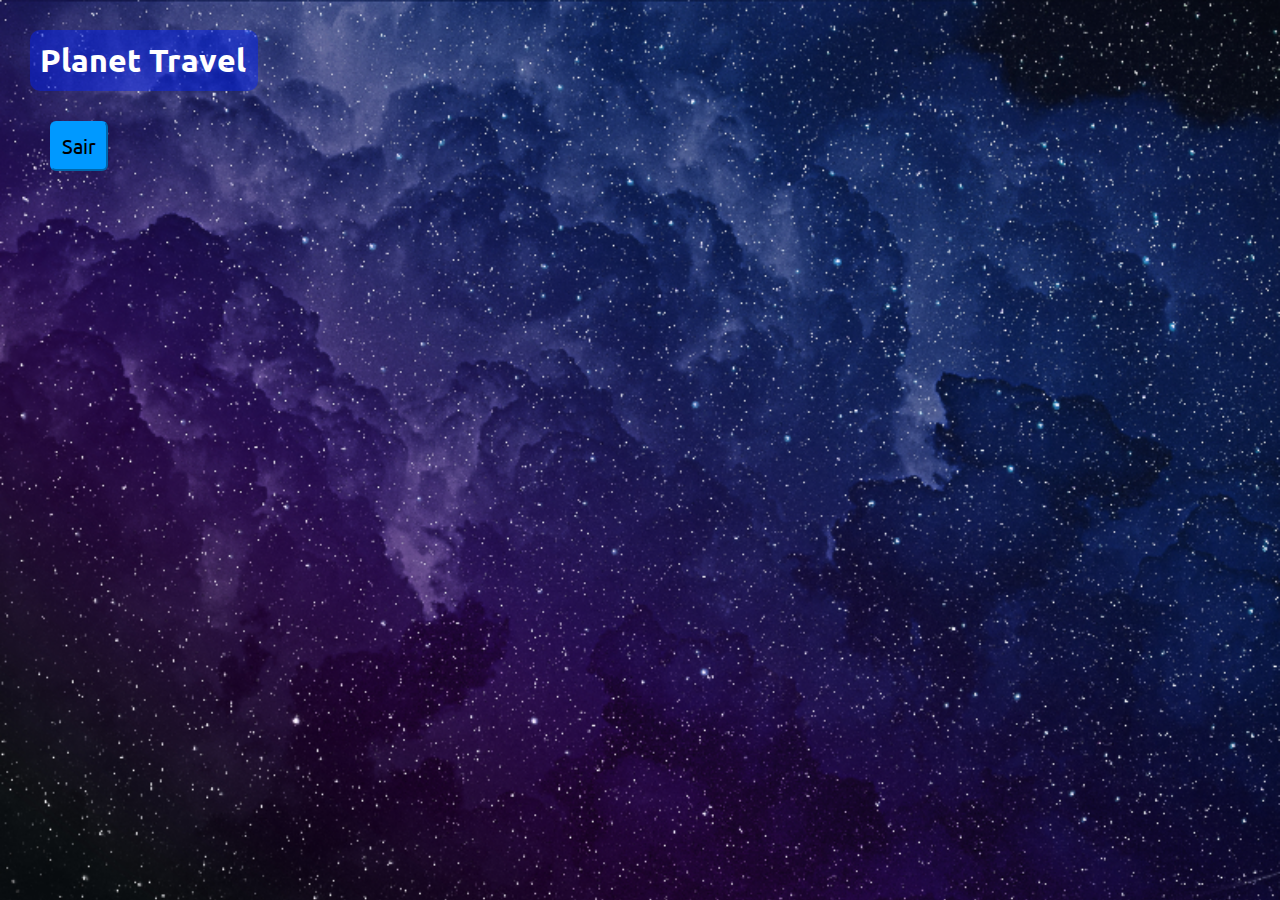
<file: Página/index.html>
<!DOCTYPE html>
<html lang="pt-br">
<head>
    <meta charset="UTF-8">
    <meta name="viewport" content="width=device-width, initial-scale=1.0">
   <link rel="stylesheet" href="style.css">
    <title>Planet Travel</title>
</head>
<body background="./img/space-background-with-starfield-free-download-thumb45.png">
    <div class="titulo">
    <h1>Planet Travel</h1>
    </div>

    <button id="sair" onclick="sair()" >Sair</button>
</body>

<script src="js/script.js"></script>
</html>
</file>
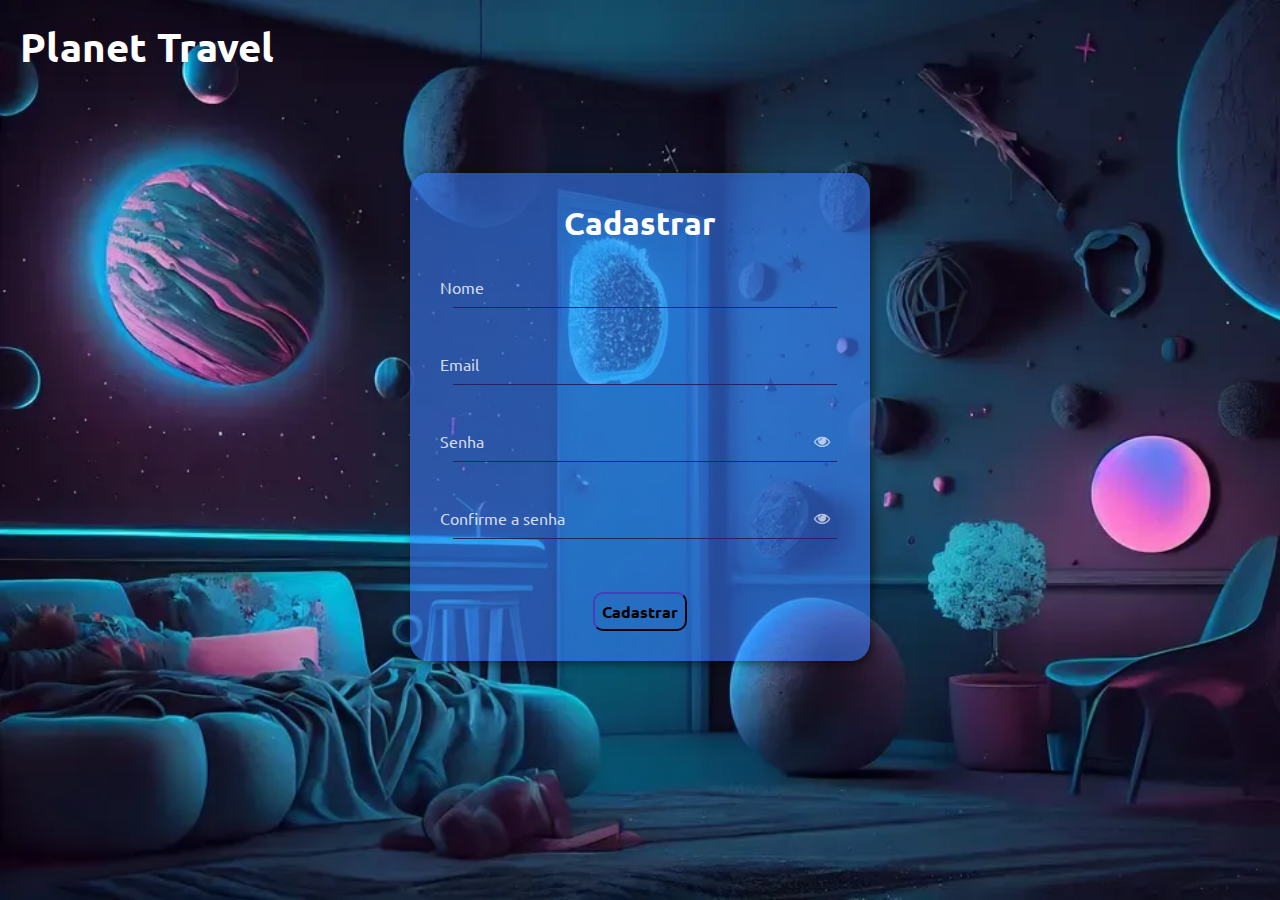
<file: HTML SingUp/SingUpindex.html>
<!DOCTYPE html>
<html lang="pt-br">
<head>
    <meta charset="UTF-8">
    <meta name="viewport" content="width=device-width, initial-scale=1.0">
    <title>Sing up on Space Travel</title>
    <link rel="stylesheet" href="style.css">
    <link rel="stylesheet" href="https://stackpath.bootstrapcdn.com/font-awesome/4.7.0/css/font-awesome.min.css">

</head>
<body background="img/background-singup.webp">
    <div class="titulo">
       <h2> Planet Travel</h2>
    </div>
    <div class='container'>
        <div class='card'>
          <h1> Cadastrar </h1>

          <div id="msgError"></div>
          <div id="msgSucess"></div>

          <div class='label-float'>
            <input type='text' id='nome' paceholder='' required>
            <label id="labelNome" for='nome'>Nome</label>
          </div>

          <div class='label-float'>
            <input type='text' id='email' paceholder=''required>
            <label id="labelEmail" for='email'>Email</label>
          </div>

          <div class='label-float'>
            <input type='password' id='senha' placeholder='' required>
            <label id="labelSenha" for='senha'>Senha</label>
            <i id="verSenha" class="fa fa-eye" aria-hidden="true"></i>
          </div>

          <div class='label-float'>
            <input type='password' id='confirmSenha' placeholder='' required>
            <label id='labelConfirmSenha' for='confirmSenha'>Confirme a senha</label>
            <i id="verConfirmSenha" class="fa fa-eye" aria-hidden="true"></i>
          </div>

          
          
          <div class='justify-center'>
            <button onclick="cadastrar()">Cadastrar</button>
          </div>
          
          <div>
          </div>
          
        </div>   
        <script src="js/script.js"></script> 
</body>
</html>
</file>
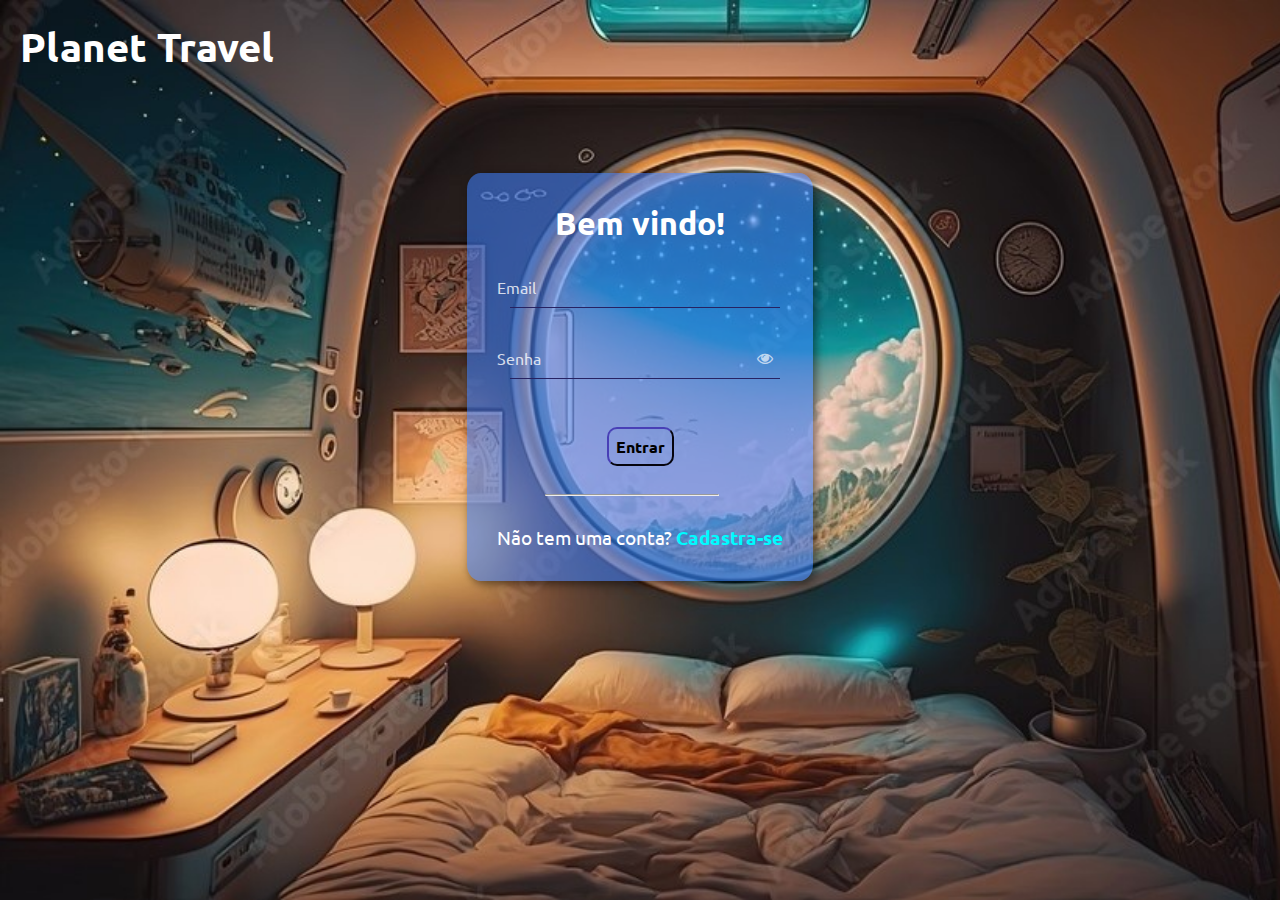
<file: HTML SingIn/SingIn/SingInindex.html>
<!DOCTYPE html>
<html lang="pt-br">
<head>
    <meta charset="UTF-8">
    <meta name="viewport" content="width=device-width, initial-scale=1.0">
    <title>SingIn</title>
    <link rel="stylesheet" href="./assets/css/style.css">
    <link rel="stylesheet" href="https://stackpath.bootstrapcdn.com/font-awesome/4.7.0/css/font-awesome.min.css">
</head>
<body background="./assets/images/background-login.jpg">
    <div class="titulo">
       <h2> Planet Travel</h2>
    </div>
    <div class='container'>
        <div class='card'>
          <h1> Bem vindo! </h1>
<div id="msgError"></div>
          
          <div class='label-float'>
            <input type='text' id='email' placeholder='' required>
            <label id="emailLabel" for='email'>Email</label>
          </div>
          <div class='label-float'>
            <input type='password' id='senha' placeholder='' required>
            <label id="senhaLabel" for='senha'>Senha</label>
            <i id="verSenha" class="fa fa-eye" aria-hidden="true"></i>
          </div>
          
          <div class='justify-center'>
            <button id="entrar" onclick="entrar()">Entrar</button>
          </div>
          
          <div>
            <hr>
          </div>
          
          <p>Não tem uma conta?
            <a href='http://127.0.0.1:5501/SingUp/SingUpindex.html'>Cadastra-se</a></p>
        </div>   
</body>
<script src="js/script.js"></script>
</html>
</file>
<file: Página/style.css>
@import url('https://fonts.googleapis.com/css2?family=Ubuntu:ital,wght@0,300;0,400;0,500;0,700;1,300;1,400;1,500;1,700&display=swap');

* {
  margin: 0;
  padding: 0;
  font-family: 'Ubuntu', sans-serif;
}

body {
  background-repeat: no-repeat;
  background-size: cover;
  background-attachment: fixed;
}

h1{
    color: #fff

}

.titulo{
    display: flex;
    background-color: rgba(0, 34, 255, 0.442);
    border-radius: 10px;
    width: 13rem;
    padding: 10px;
    margin-top: 30px;
    margin-left: 30px;
}

#sair{
    display: flex;
    padding: 10px;
    margin-top: 30px;
    margin-left: 50px;
    border-color: rgb(0, 153, 255);
    border-radius: 6px;
    font-size: 20px;
    background-color: rgb(0, 153, 255);
    cursor: pointer;
}
</file>
<file: HTML SingUp/style.css>
@import url('https://fonts.googleapis.com/css2?family=Ubuntu:ital,wght@0,300;0,400;0,500;0,700;1,300;1,400;1,500;1,700&display=swap');

* {
  margin: 0;
  padding: 0;
  font-family: 'Ubuntu', sans-serif;
}

body {
  background-repeat: no-repeat;
  background-size: cover;
  background-attachment: fixed;
}

.container{
  display: flex;
  justify-content: center;
  width: 100%;
  margin-top: 100px;
}

.card {
  background-color: #3D80FF90;
    padding: 30px;
  border-radius: 4%;
  box-shadow: 3px 3px 10px 0px #00000080;
  width: 400px;
}

h1{
  text-align: center;
  margin-bottom: 20px;
  color: #ffff
}

.label-float input{
width: 100%;
  padding: 5px 5px;
  display: inline-block;
  border: 0;
  border-bottom: 1px solid #272262;
  background-color: transparent;
  outline: none;
  min-width: 180px;
  font-size: 16px;
  transition: all .3s ease-out;
  border-radius: 0;
}

.label-float {
  position: relative;
  padding: 13px;
  margin-top: 5%;
  margin-bottom: 5%;
}

.label-float input:focus{
  border-bottom: 2px solid #4038a0;
}

.label-float label{
  color: #ffffffcb;
  pointer-events: none;
  position: absolute;
  top: 0;
  left: 0;
  margin-top: 13px;
  transition: all .3s ease-out;
}

.label-float input:focus + label,
.label-float input:valid + label {
  font-size: 13px;
  margin-top: 0;
  color: #4038a0;
}

button{
  background-color: transparent;
  border-color: #272262;
  padding: 7px;
  font-weight: bold;
  font-size: 12pt;
  margin-top: 20px;
  border-radius: 10px;
  cursor: pointer;
  outline: none;
  transition: all .5s ease-out;
}

button:hover{
  background-color: #003db7;
  color: #fff
}

.justify-center{
  display: flex;
  justify-content: center;
}

h2{
    color: #fff;
    margin-top: 20px;
    margin-left: 20px;
    font-size: 40px
}

.fa-eye{
  position: absolute;
  top: 15px;
  right: 10px;
  cursor: pointer;
  color: #ffffffae;
}

#msgError{
text-align: center;
color: #ff0000;
background-color: #910000;
padding: 10px;
border-radius: 4px;
display: none;
}

#msgSucess{
  text-align: center;
  color: #36a300;
  background-color: #55ff00;
  padding: 10px;
  border-radius: 4px;
  display: none;
}
</file>
<file: HTML SingIn/SingIn/assets/css/style.css>
@import url('https://fonts.googleapis.com/css2?family=Ubuntu:ital,wght@0,300;0,400;0,500;0,700;1,300;1,400;1,500;1,700&display=swap');

* {
  margin: 0;
  padding: 0;
  font-family: 'Ubuntu', sans-serif;
}

body {
  background-repeat: no-repeat;
  background-size: cover;
  background-attachment: fixed;
}

.container{
  display: flex;
  justify-content: center;
  width: 100%;
  margin-top: 100px;
}

.card {
  background-color: #3D80FF90;
    padding: 30px;
  border-radius: 4%;
  box-shadow: 3px 3px 10px 0px #00000080;
}

h1{
  text-align: center;
  margin-bottom: 20px;
  color: #ffff
}

.label-float input{
width: 100%;
  padding: 5px 5px;
  display: inline-block;
  border: 0;
  border-bottom: 1px solid #272262;
  background-color: transparent;
  outline: none;
  min-width: 180px;
  font-size: 16px;
  transition: all .3s ease-out;
  border-radius: 0;
}

.label-float {
  position: relative;
  padding: 13px;
  margin-top: 5%;
  margin-bottom: 5%;
}

.label-float input:focus{
  border-bottom: 2px solid #4038a0;
}

.label-float label{
  color: #ffffffcb;
  pointer-events: none;
  position: absolute;
  top: 0;
  left: 0;
  margin-top: 13px;
  transition: all .3s ease-out;
}

.label-float input:focus + label,
.label-float input:valid + label {
  font-size: 13px;
  margin-top: 0;
  color: #4038a0;
}

button{
  background-color: transparent;
  border-color: #272262;
  padding: 7px;
  font-weight: bold;
  font-size: 12pt;
  margin-top: 20px;
  border-radius: 10px;
  cursor: pointer;
  outline: none;
  transition: all .5s ease-out;
}

button:hover{
  background-color: #003db7;
  color: #fff
}

.justify-center{
  display: flex;
  justify-content: center;
}

hr{
  margin-top: 10%;
  margin-bottom: 10%;
  width: 60%;
  margin-left: 48px;
}

p{
  color: #ffffff;
  font-size: 14pt;
  text-align: center;
}

a{
  color: #00fbff;
    font-weight: bold;
  text-decoration: none;
  transition: all .4s ease-out;
}

a:hover{
  color: #00a0a5;
}

h2{
    color: #fff;
    margin-top: 20px;
    margin-left: 20px;
    font-size: 40px
}

.fa-eye{
  position: absolute;
  top: 15px;
  right: 10px;
  cursor: pointer;
  color: #ffffffae;
}

#mgsError{
  text-align: center;
  color: #ff0000;
  background-color: #a10000;
  padding: 10px;
  border-radius: 4px;
  display: none;
}
</file>
